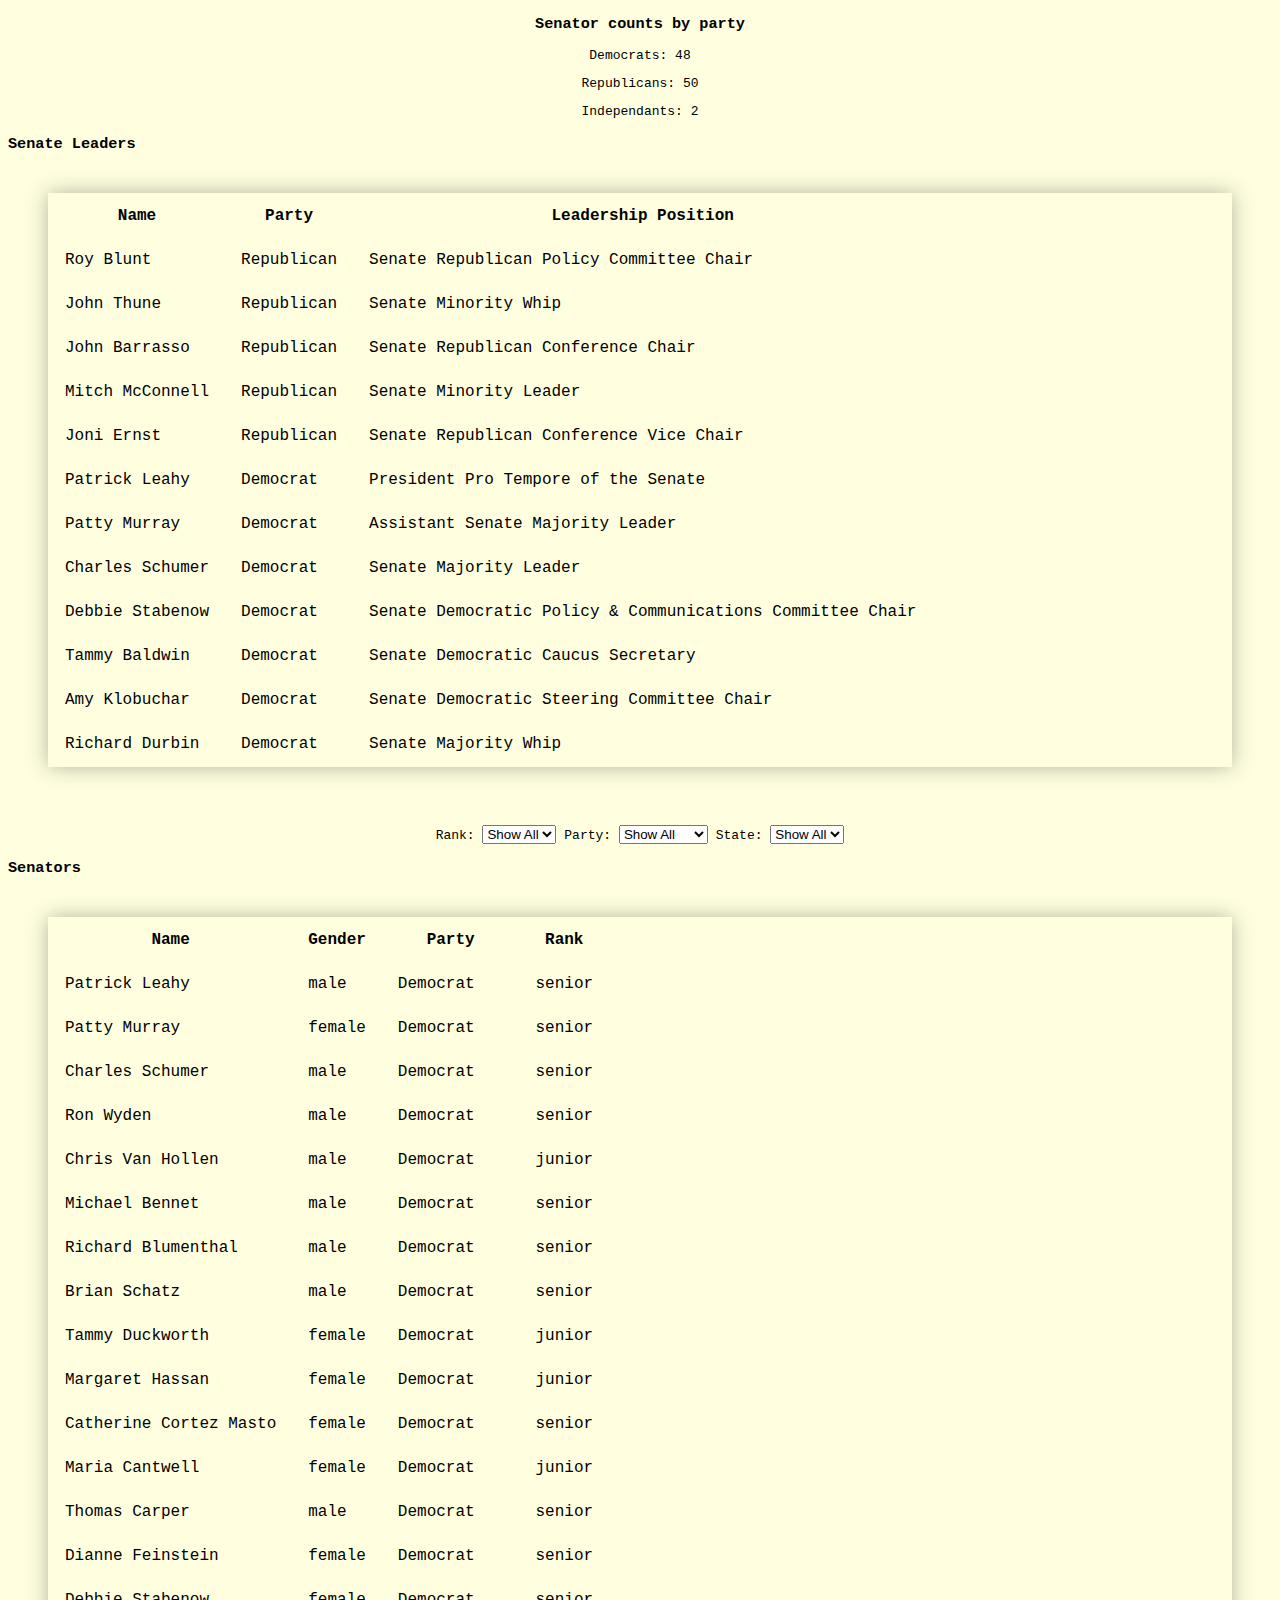
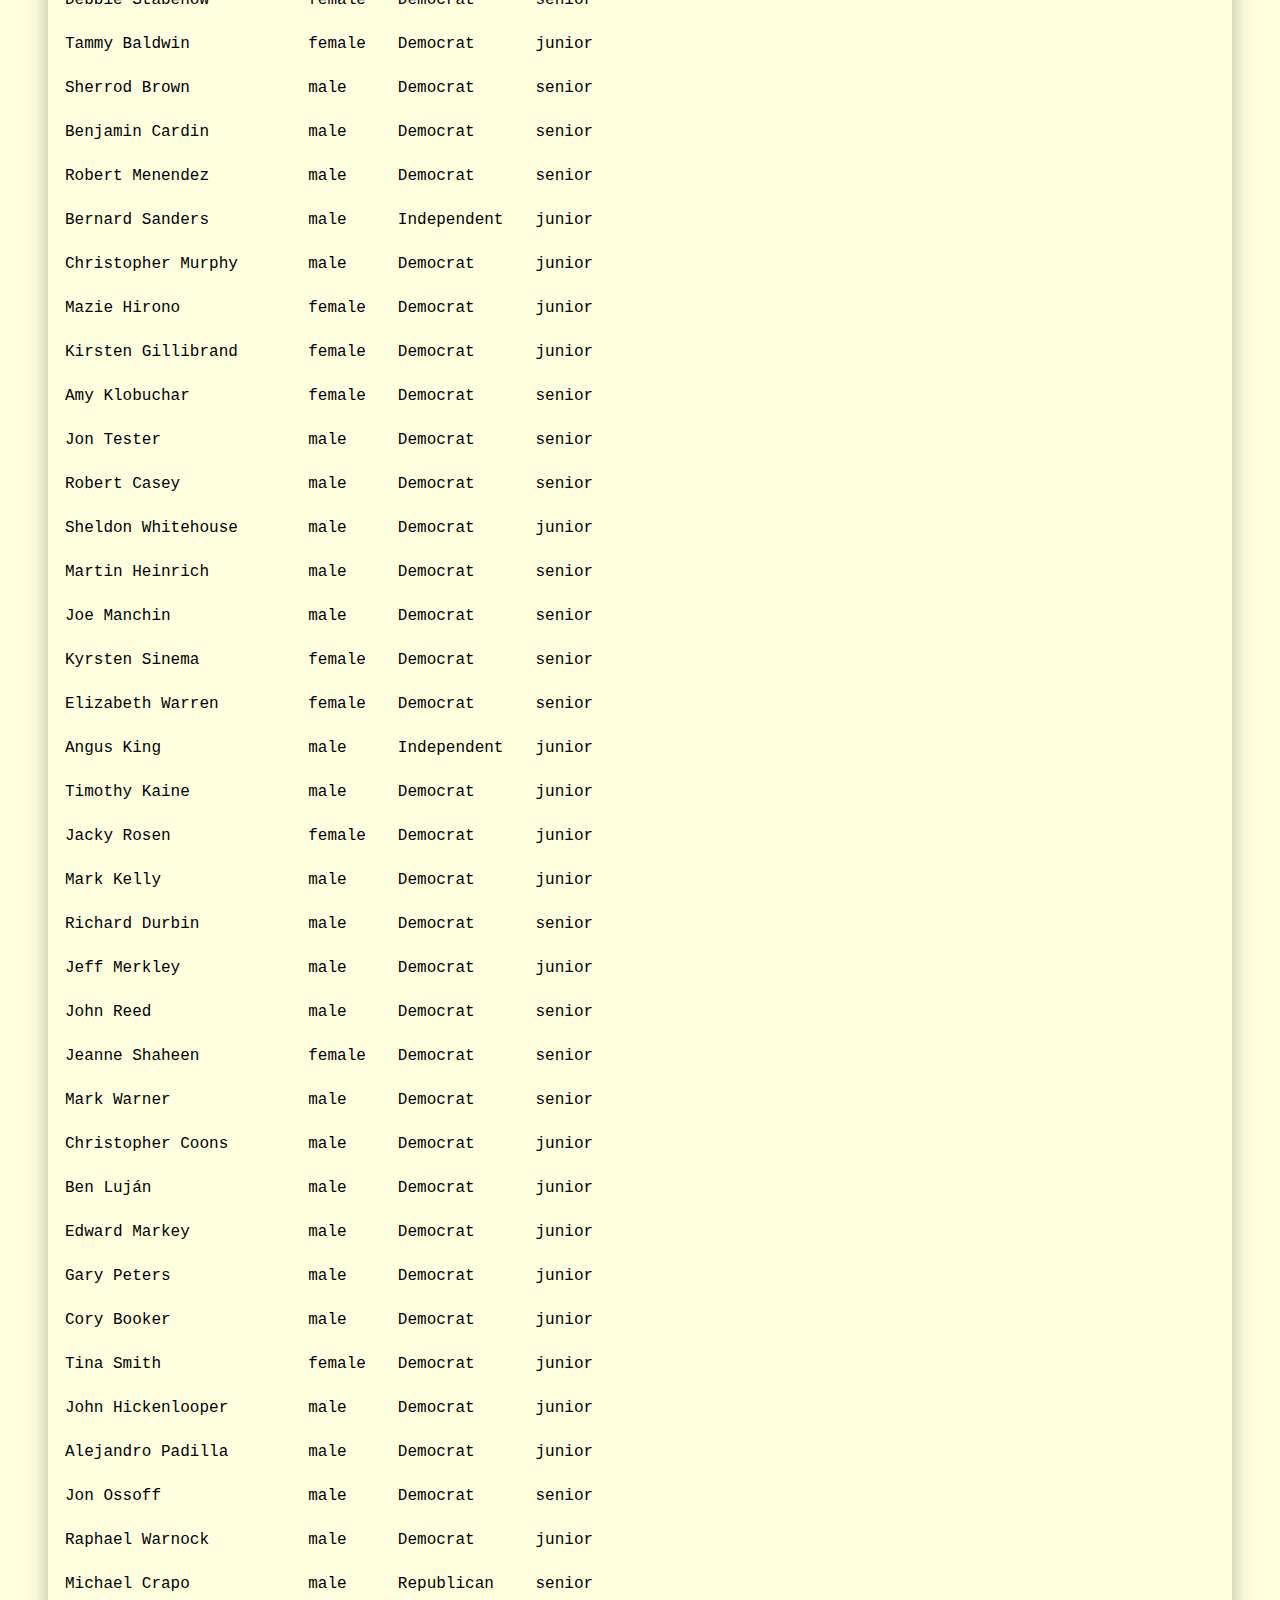
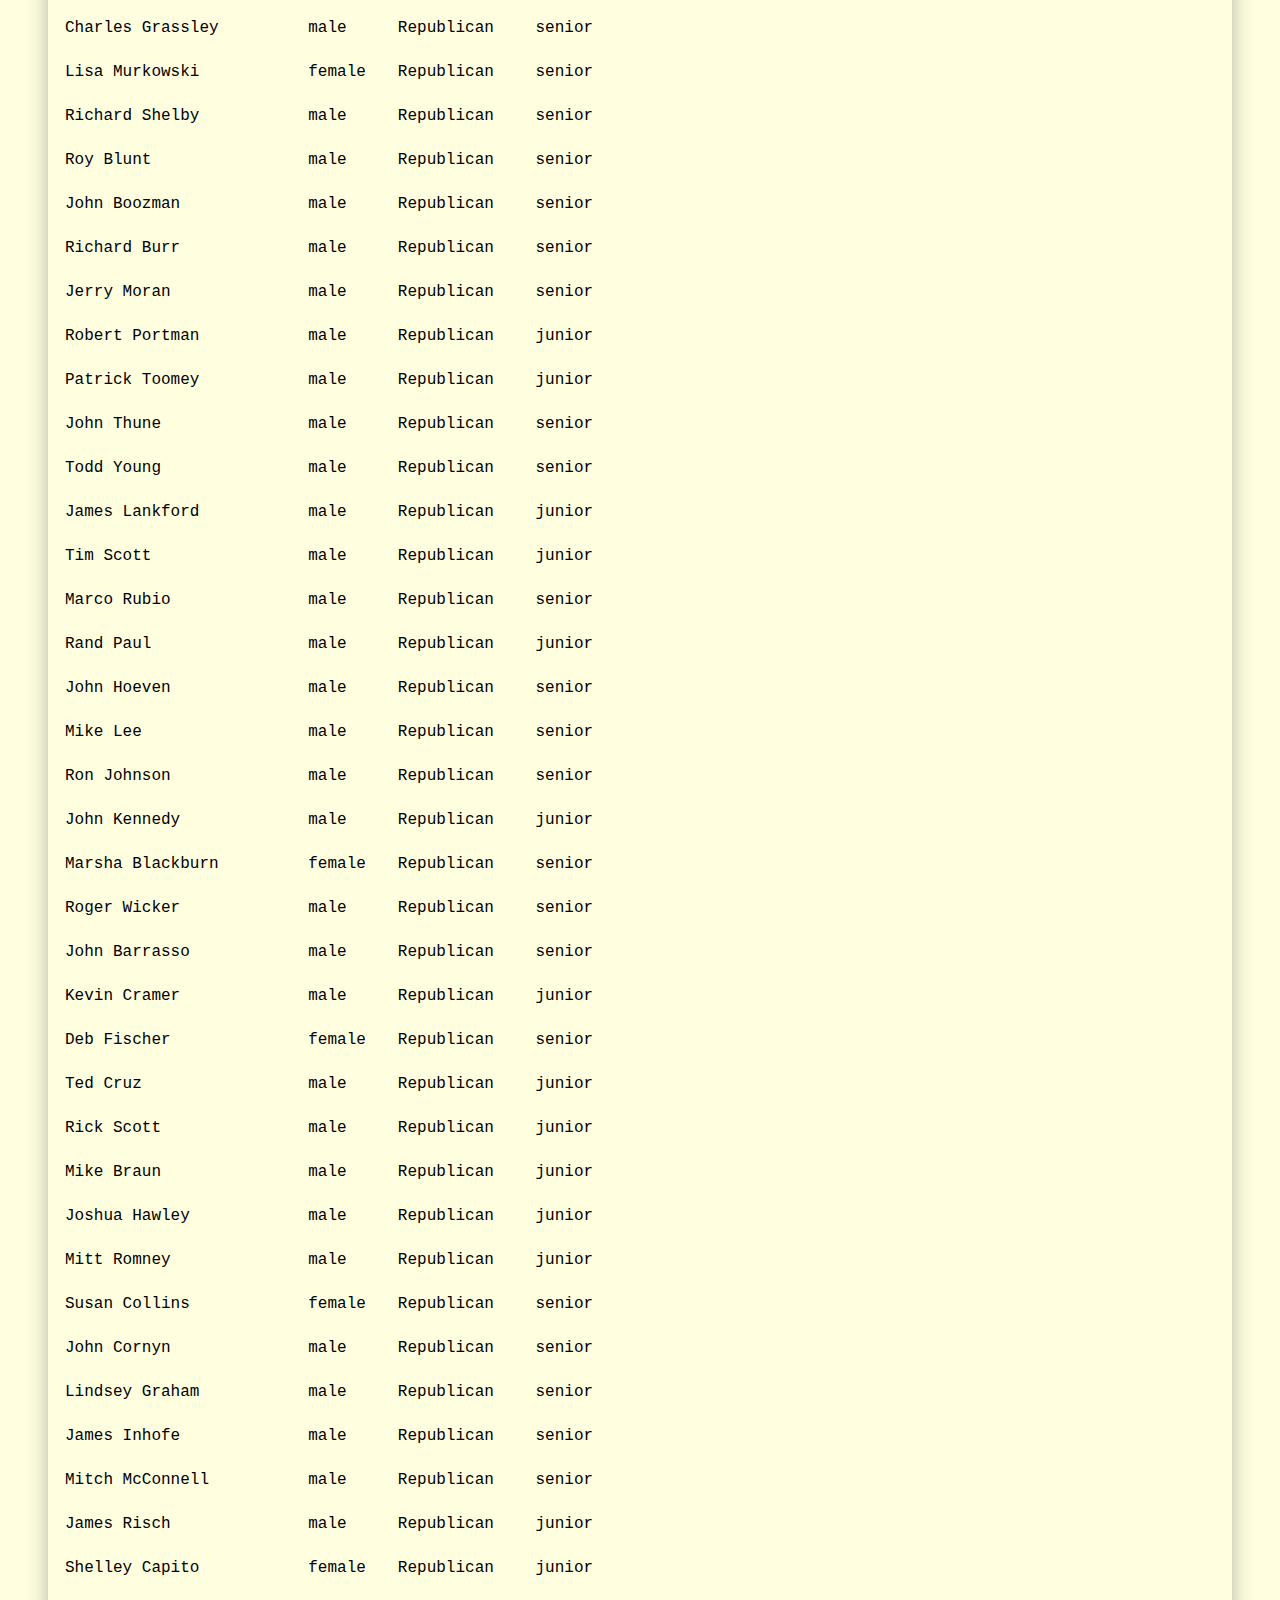
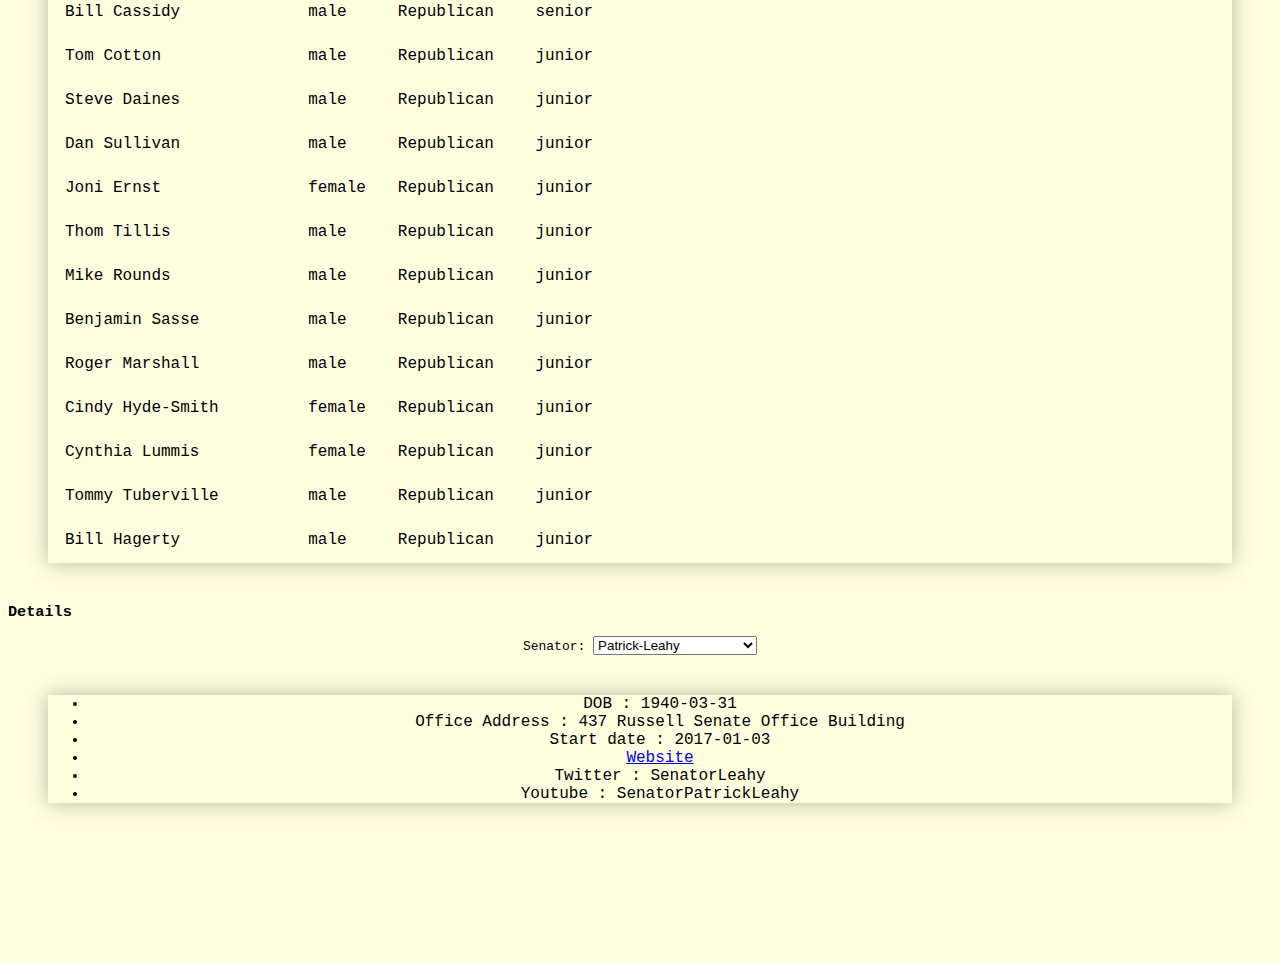
<file: Senators wesbite/Senators website/test.html>
<!DOCTYPE html>
<html lang="en">
<head>
<meta charset="UTF-8">
<title>Senators</title>
<script src="script.js"></script>
</head><link rel="stylesheet" href="style.css">
<body>
<div class="div1">
<h3>Senator counts by party</h3>
<p id="dc">Democrats</p>
<p id="rc">Republicans</p>
<p id="ic">Independant</p>
</div>

<h3 class ="h1">Senate Leaders </h3>
<div class = "l1" id="leaders"></div>

<br>
<div class="div1" id="filters">

	<!--
		Dropdown stuff is taken from this website: 
		https://www.w3schools.com/html/html_form_elements.asp

	-->
	
	<label  for="rank">Rank:</label>
	<select  id="rank" onchange="Task2_3()">
		<option value="show all" selected>Show All</option>
		<option value="junior">Junior</option>
		<option value="senior">Senior</option>
	</select>

	<label for="party">Party:</label>
	<select id="party" onchange="Task2_3()">
		<option value="show all" selected>Show All</option>
		<option value="Democrat">Democrat</option>
		<option value="Republican">Republican</option>
		
	</select>

	<label for="state">State:</label>
	<select id="state" onchange="Task2_3()">
		<option value = "show all">Show All</option>
		<option value = "AK">AK</option>
		<option value = "AZ">AZ</option>
		<option value = "AR">AR</option>
		<option value = "CA">CA</option>
		<option value = "CO">CO</option>
		<option value = "CT">CT</option>
		<option value = "DE">DE</option>
		<option value = "FL">FL</option>
		<option value = "GA">GA</option>
		<option value = "HI">HI</option>
		<option value = "ID">ID</option>
		<option value = "IL">IL</option>
		<option value = "IN">IN</option>
		<option value = "IA">IA</option>
		<option value = "KS">KS</option>
		<option value = "KY">KY</option>
		<option value = "LA">LA</option>
		<option value = "ME">ME</option>
		<option value = "MD">MD</option>
		<option value = "MA">MA</option>
		<option value = "MI">MI</option>
		<option value = "MN">MN</option>
		<option value = "MS">MS</option>
		<option value = "MO">MO</option>
		<option value = "MT">MT</option>
		<option value = "NE">NE</option>
		<option value = "NV">NV</option>
		<option value = "NH">NH</option>
		<option value = "NJ">NJ</option>
		<option value = "NM">NM</option>
		<option value = "NY">NY</option>
		<option value = "NC">NC</option>
		<option value = "ND">ND</option>
		<option value = "OH">OH</option>
		<option value = "OK">OK</option>
		<option value = "OR">OR</option>
		<option value = "PA">PA</option>
		<option value = "RI">RI</option>
		<option value = "SC">SC</option>
		<option value = "SD">SD</option>
		<option value = "TN">TN</option>
		<option value = "TX">TX</option>
		<option value = "VT">VT</option>
		<option value = "VA">VA</option>
		<option value = "WV">WV</option>
		<option value = "WI">WI</option>
		<option value = "WY">WY</option>

		
	</select>
	
</div>
<h3 class ="h1" > Senators</h3>
<div class = "l1" id="senatorInformation"></div>

<h3 class = "h1" > Details</h3>

<div class="div1" >
<label  for="DetailedSenatorInformation">Senator:</label>
<select  id="DetailedSenatorInformation" onchange="Task4()">
</select>

<div  class = "l1" id="more_info"></div>







</body>
</html>
</file>
<file: Senators wesbite/Senators website/style.css>
.h1{
font-family: monospace;
}
.div1{
    text-align: center;
    font-family: monospace;
  }


  body {
    background-color: lightyellow;
    }
    
    
    /* This css code is from Assignment 1 I completed for this module
     */
    
    .l1 {
        border-collapse: collapse;
        margin: 40px;
        font-size: 16px;
        font-family: monospace;
      box-shadow: 0 0 20px rgba(0, 0, 0, 0.3);
    
    }
    
    .l1 thead tr {
        background-color: navy;
        color: #ffffff;
        text-align: center;
    }
    
    .l1 th,
    .l1 td {
        padding: 12px 15px;
        
    }
    
    
    .l1 tbody tr {
        border-bottom: 5px solid navy;
    }
    
    .l1 tbody tr:last-of-type {
        border-bottom: 5px solid navy;
    }
</file>
